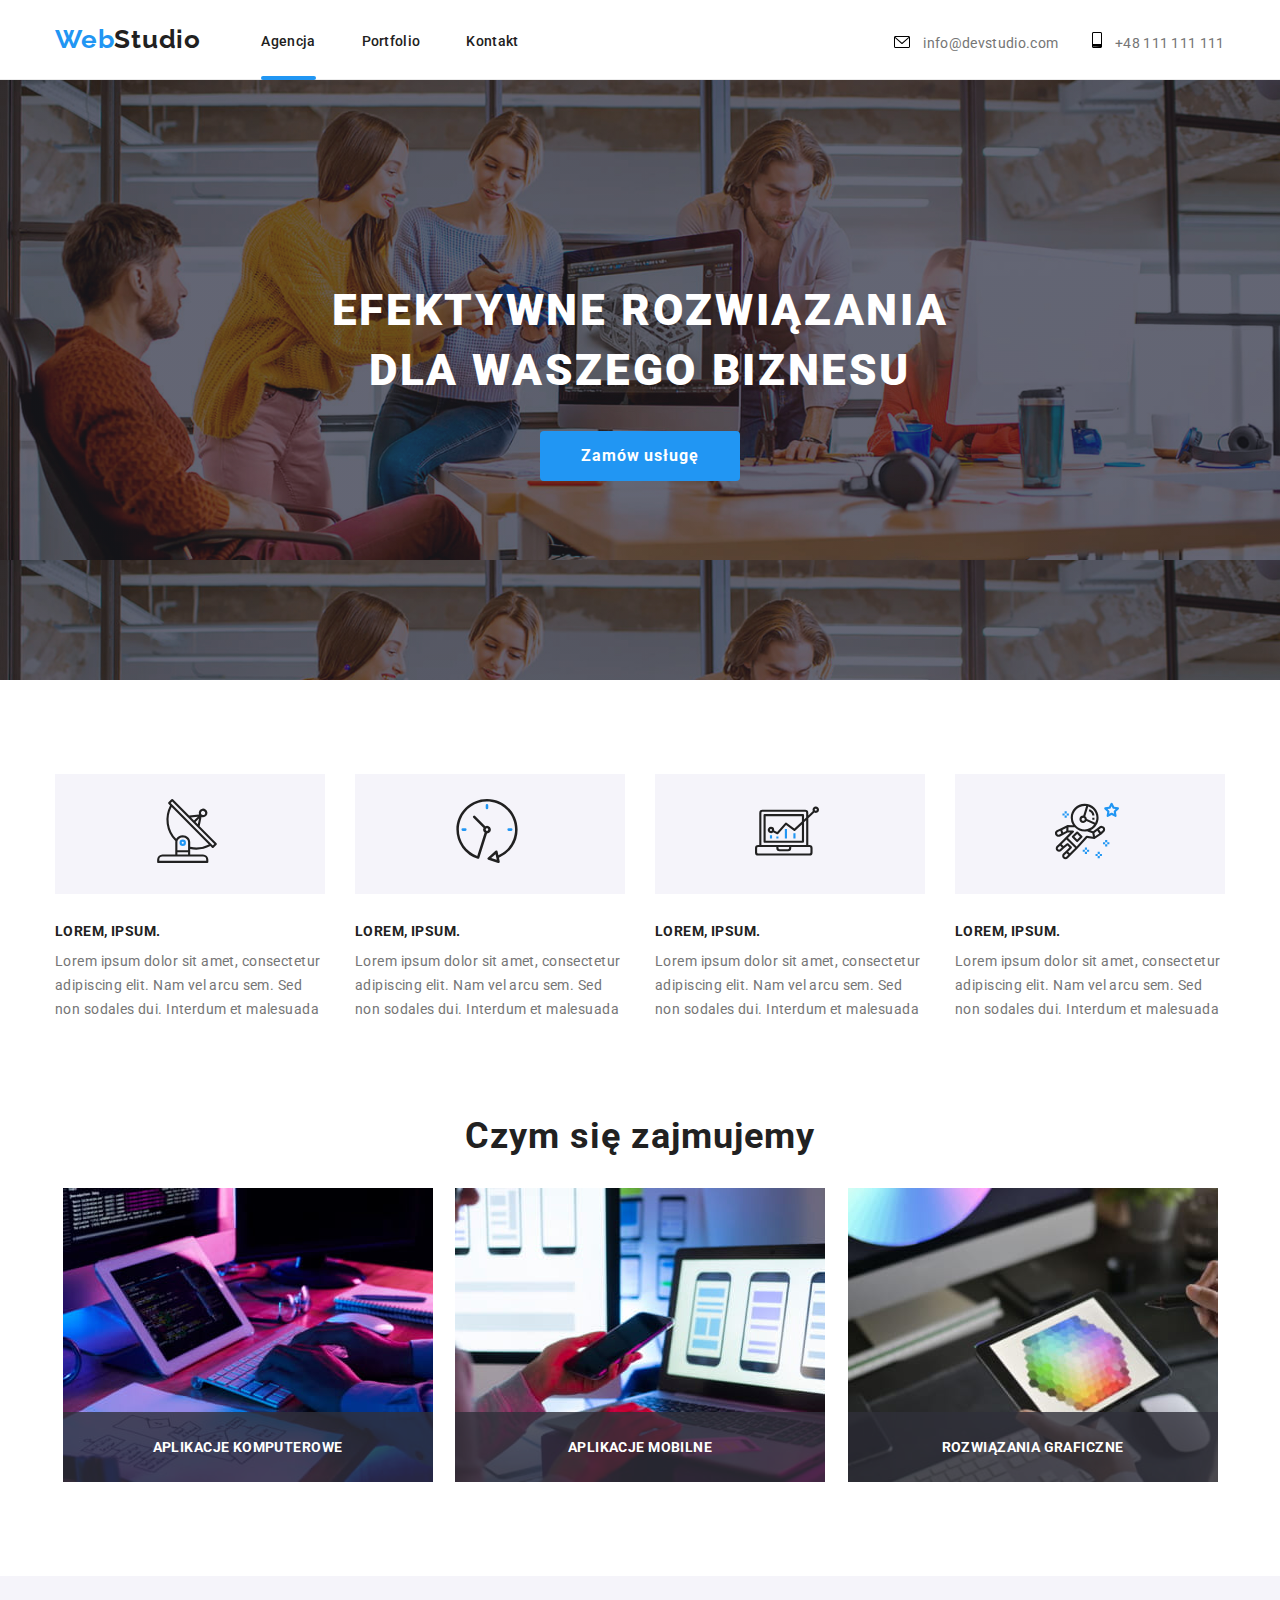
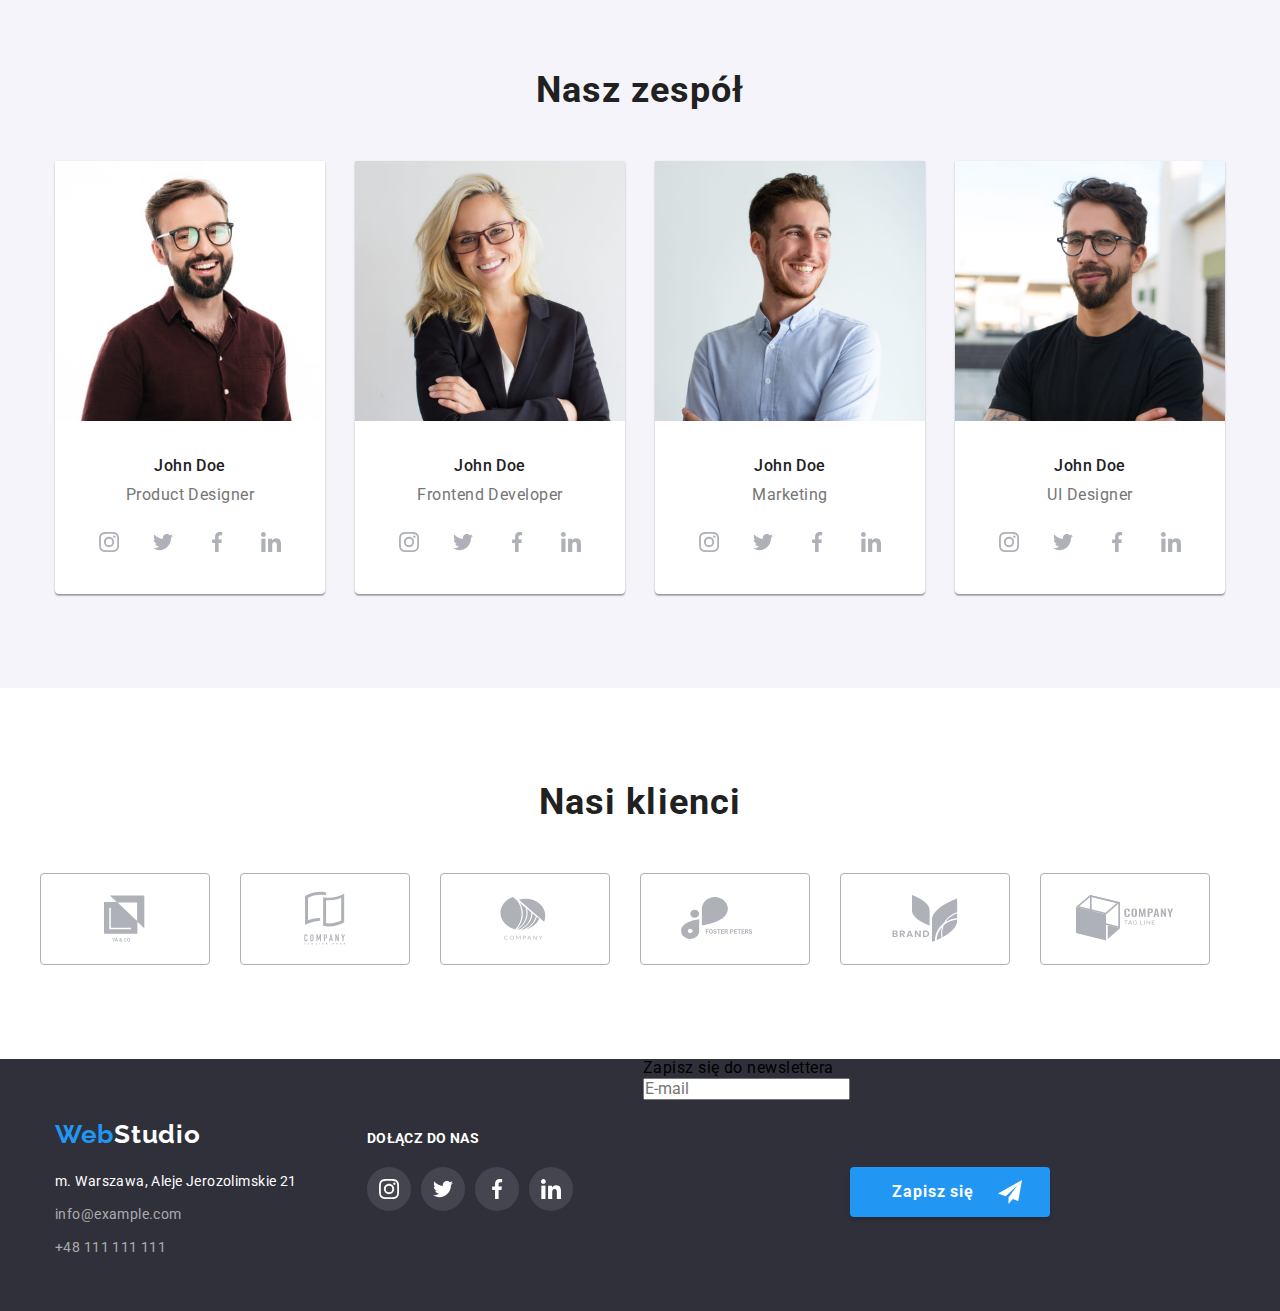
<file: index.html>
<!DOCTYPE html>
<html lang="pl">
	<head>
		<meta charset="UTF-8" />
		<meta http-equiv="X-UA-Compatible" content="IE=edge" />
		<meta name="viewport" content="width=device-width, initial-scale=1.0" />
		<title>WebStudio</title>
		<link rel="stylesheet" href="modern-normalize.css" />
		<link href="css/styles.css" type="text/css" rel="stylesheet" />
		<link rel="preconnect" href="https://fonts.googleapis.com" />
		<link rel="preconnect" href="https://fonts.gstatic.com" crossorigin />
		<link
			href="https://fonts.googleapis.com/css2?family=Raleway:wght@700&family=Roboto:wght@400;500;700;900&display=swap"
			rel="stylesheet"
		/>
	</head>

	<body>
		<header class="header-background">
			<div class="container container-nav">
				<h2 class="header-logo">
					<a class="header-logo-link" href="index.html" target="_self"
						><span class="web-header-logo-link">Web</span>Studio</a
					>
				</h2>
				<nav class="header-nav">
					<ul class="nav-list">
						<li>
							<a class="header-nav-link active-link" href="index.html"
								>Agencja</a
							>
						</li>
						<li>
							<a class="header-nav-link" href="portfolio.html" target="_self"
								>Portfolio</a
							>
						</li>
						<li><a class="header-nav-link" href="#">Kontakt</a></li>
					</ul>
				</nav>
				<div class="contact-background">
					<a class="header-mail" href="mailto:info@devstudio.com">
						<div class="icon">
							<svg class="icon-hover envelop-symbol" width="16" height="12">
								<use href="images/icons.svg#envelop"></use>
							</svg>
							info@devstudio.com
						</div>
					</a>

					<a class="header-phone" href="tel:+48111111111">
						<div class="icon">
							<svg class="icon-hover phone-symbol" width="10" height="16">
								<use href="images/icons.svg#phone-symbol"></use>
							</svg>
							+48 111 111 111
						</div>
					</a>
				</div>
			</div>
		</header>

		<main>
			<section class="solution-section">
				<div class="container">
					<h1 class="solution-header">
						EFEKTYWNE ROZWIĄZANIA DLA WASZEGO BIZNESU
					</h1>
					<button class="button-solution click" type="button" data-modal-open>
						Zamów usługę
					</button>
					<div class="is-hidden modal-backdrop" data-modal>
						<section class="modal-content">
							<svg class="modal-escape" data-modal-close>
								<use href="./images/icons.svg#modal-close-icon"></use>
							</svg>
							<h3 class="modal-header">
								Zostaw swoje dane w formularzu poniżej
							</h3>
							<form class="modal-form">
								<ul class="modal-list">
									<li class="modal-list-item">
										<label for="user-name-modal" class="modal-label">
											Imie</label
										>

										<input
											class="modal-input-color"
											id="user-name-modal"
											type="text"
											name="username"
										/>
										<svg class="modal-svg">
											<use href="images/icons.svg#modal-name"></use>
										</svg>
									</li>
									<li class="modal-list-item">
										<label for="phone-modal" class="modal-label">
											Telefon
										</label>
										<input
											class="modal-input-color"
											id="phone-modal"
											type="phone"
											name="phone"
										/>
										<svg class="modal-svg">
											<use href="images/icons.svg#modal-phone"></use>
										</svg>
									</li>
									<li class="modal-list-item">
										<label for="email-modal" class="modal-label"> Email</label>
										<input
											class="modal-input-color"
											id="email-modal"
											type="email"
											name="email"
										/>
										<svg class="modal-svg">
											<use href="images/icons.svg#modal-mail"></use>
										</svg>
									</li>
									<li class="modal-list-item">
										<label for="textarea-modal" class="modal-label">
											Komentarz</label
										>
										<textarea
											id="textarea-modal"
											class="modal-textarea modal-input-color"
											placeholder="Wpisz komentarz..."
											type="textarea"
											name="comment"
										></textarea>
									</li>
									<li>
										<div class="modal-label-checkbox">
											<div class="modal-label-checkbox-div"></div>
											<input
												class="checkbox"
												type="checkbox"
												name="agreement"
												value="agreement"
												id="agreement"
											/>
											<svg class="modal-tick">
											<use href="images/icons.svg#modal-tick"></use>
										</svg>

											<label for="agreement"
												>Oświadczam iż akceptuję
												<a href="#" class="modal-agreements-link">Regulamin</a>
												i
												<a href="#" class="modal-agreements-link"
													>Politykę Prywatności </a
												>.
											</label>
										</div>
									</li>
								</ul>

								<button class="modal-label-button" type="submit">Wyślij</button>
							</form>
						</section>
					</div>
				</div>
			</section>
			<div class="container">
				<section class="section">
					<ul class="service-list">
						<li class="service-list-item">
							<div class="service-logo">
								<svg class="service-symbol" width="70" height="70">
									<use href="images/icons.svg#antenna-symbol"></use>
								</svg>
							</div>
							<h3 class="service-header">Lorem, ipsum.</h3>
							<p class="service-description">
								Lorem ipsum dolor sit amet, consectetur adipiscing elit. Nam vel
								arcu sem. Sed non sodales dui. Interdum et malesuada
							</p>
						</li>
						<li class="service-list-item">
							<div class="service-logo">
								<svg class="service-symbol" width="70" height="70">
									<use href="images/icons.svg#clock-symbol"></use>
								</svg>
							</div>
							<h3 class="service-header">Lorem, ipsum.</h3>
							<p class="service-description">
								Lorem ipsum dolor sit amet, consectetur adipiscing elit. Nam vel
								arcu sem. Sed non sodales dui. Interdum et malesuada
							</p>
						</li>
						<li class="service-list-item">
							<div class="service-logo">
								<svg class="service-symbol" width="70" height="70">
									<use href="images/icons.svg#diagram-symbol"></use>
								</svg>
							</div>
							<h3 class="service-header">Lorem, ipsum.</h3>
							<p class="service-description">
								Lorem ipsum dolor sit amet, consectetur adipiscing elit. Nam vel
								arcu sem. Sed non sodales dui. Interdum et malesuada
							</p>
						</li>
						<li class="service-list-item">
							<div class="service-logo">
								<svg class="service-symbol" width="70" height="70">
									<use href="images/icons.svg#astronaut-symbol"></use>
								</svg>
							</div>
							<h3 class="service-header">Lorem, ipsum.</h3>
							<p class="service-description">
								Lorem ipsum dolor sit amet, consectetur adipiscing elit. Nam vel
								arcu sem. Sed non sodales dui. Interdum et malesuada
							</p>
						</li>
					</ul>

					<div class="container">
						<h2 class="specialize section-header">Czym się zajmujemy</h2>
						<ul class="specialize-list">
							<li>
								<div class="specialize-box relative">
									<img
										src="images/activities-comp.jpg"
										alt="Pisanie kodu"
										width="370"
										height="294"
									/>
									<div class="activities-description">
										<p class="activities-text">Aplikacje komputerowe</p>
									</div>
								</div>
							</li>
							<li>
								<div class="specialize-box relative">
									<img
										src="images/activities-phone.jpg"
										alt="Osoba projektująca interface iOS"
										width="370"
										height="294"
									/>
									<div class="activities-description">
										<p class="activities-text">Aplikacje mobilne</p>
									</div>
								</div>
							</li>
							<li>
								<div class="specialize-box relative">
									<img
										src="images/activities-rgb.jpg"
										alt="Paleta kolorów rgb"
										width="370"
										height="294"
									/>
									<div class="activities-description">
										<p class="activities-text">Rozwiązania graficzne</p>
									</div>
								</div>
							</li>
						</ul>
					</div>
				</section>
			</div>
			<div class="team-background">
				<div class="container">
					<section class="section">
						<h2 class="team section-header">Nasz zespół</h2>
						<ul class="team-list">
							<li>
								<figure>
									<img
										src="images/team-product-desiner.jpg"
										alt="Projektant produktów"
										width="270"
										height="260"
									/>
									<figcaption class="team-block">
										<h4 class="team-name-header">John Doe</h4>
										<p class="team-name-description">Product Designer</p>
										<div class="team-media-symbols">
											<ul class="team-icons-social">
												<li>
													<div class="team-icons-social-bg">
														<svg class="instagram-logo icons-social">
															<use
																href="images/icons.svg#instagram-symbol"
															></use>
														</svg>
													</div>
												</li>
												<li>
													<div class="team-icons-social-bg">
														<svg class="twitter-logo icons-social">
															<use href="images/icons.svg#twitter-symbol"></use>
														</svg>
													</div>
												</li>
												<li>
													<div class="team-icons-social-bg">
														<svg class="facebook-logo icons-social">
															<use
																href="images/icons.svg#facebook-symbol"
															></use>
														</svg>
													</div>
												</li>
												<li>
													<div class="team-icons-social-bg">
														<svg
															class="linked-logo icons-social"
															width="44"
															height="44"
														>
															<use
																href="images/icons.svg#linkedin-symbol"
															></use>
														</svg>
													</div>
												</li>
											</ul>
										</div>
									</figcaption>
								</figure>
							</li>
							<li>
								<figure>
									<img
										src="images/team-frontend-developer.jpg"
										alt="Programista frontend"
										width="270"
										height="260"
									/>
									<figcaption class="team-block">
										<h4 class="team-name-header">John Doe</h4>
										<p class="team-name-description">Frontend Developer</p>
										<div class="team-media-symbols">
											<ul class="team-icons-social">
												<li>
													<div class="team-icons-social-bg">
														<svg class="instagram-logo icons-social">
															<use
																href="images/icons.svg#instagram-symbol"
															></use>
														</svg>
													</div>
												</li>
												<li>
													<div class="team-icons-social-bg">
														<svg class="twitter-logo icons-social">
															<use href="images/icons.svg#twitter-symbol"></use>
														</svg>
													</div>
												</li>
												<li>
													<div class="team-icons-social-bg">
														<svg class="facebook-logo icons-social">
															<use
																href="images/icons.svg#facebook-symbol"
															></use>
														</svg>
													</div>
												</li>
												<li>
													<div class="team-icons-social-bg">
														<svg
															class="linked-logo icons-social"
															width="44"
															height="44"
														>
															<use
																href="images/icons.svg#linkedin-symbol"
															></use>
														</svg>
													</div>
												</li>
											</ul>
										</div>
									</figcaption>
								</figure>
							</li>
							<li>
								<figure>
									<img
										src="images/team-marketing.jpg"
										alt="Specjalista marketingu"
										width="270"
										height="260"
									/>
									<figcaption class="team-block">
										<h4 class="team-name-header">John Doe</h4>
										<p class="team-name-description">Marketing</p>
										<div class="team-media-symbols">
											<ul class="team-icons-social">
												<li>
													<div class="team-icons-social-bg">
														<svg class="instagram-logo icons-social">
															<use
																href="images/icons.svg#instagram-symbol"
															></use>
														</svg>
													</div>
												</li>
												<li>
													<div class="team-icons-social-bg">
														<svg class="twitter-logo icons-social">
															<use href="images/icons.svg#twitter-symbol"></use>
														</svg>
													</div>
												</li>
												<li>
													<div class="team-icons-social-bg">
														<svg class="facebook-logo icons-social">
															<use
																href="images/icons.svg#facebook-symbol"
															></use>
														</svg>
													</div>
												</li>
												<li>
													<div class="team-icons-social-bg">
														<svg
															class="linked-logo icons-social"
															width="44"
															height="44"
														>
															<use
																href="images/icons.svg#linkedin-symbol"
															></use>
														</svg>
													</div>
												</li>
											</ul>
										</div>
									</figcaption>
								</figure>
							</li>
							<li>
								<figure>
									<img
										src="images/team-ui-desiner.jpg"
										alt="Projektant Interfejsu"
										width="270"
										height="260"
									/>
									<figcaption class="team-block">
										<h4 class="team-name-header">John Doe</h4>
										<p class="team-name-description">UI Designer</p>
										<div class="team-media-symbols">
											<ul class="team-icons-social">
												<li>
													<div class="team-icons-social-bg">
														<svg class="instagram-logo icons-social">
															<use
																href="images/icons.svg#instagram-symbol"
															></use>
														</svg>
													</div>
												</li>
												<li>
													<div class="team-icons-social-bg">
														<svg class="twitter-logo icons-social">
															<use href="images/icons.svg#twitter-symbol"></use>
														</svg>
													</div>
												</li>
												<li>
													<div class="team-icons-social-bg">
														<svg class="facebook-logo icons-social">
															<use
																href="images/icons.svg#facebook-symbol"
															></use>
														</svg>
													</div>
												</li>
												<li>
													<div class="team-icons-social-bg">
														<svg
															class="linked-logo icons-social"
															width="44"
															height="44"
														>
															<use
																href="images/icons.svg#linkedin-symbol"
															></use>
														</svg>
													</div>
												</li>
											</ul>
										</div>
									</figcaption>
								</figure>
							</li>
						</ul>
					</section>
				</div>
			</div>

			<div class="container our-customers-background">
				<section class="section">
					<h2 class="section-header our-customers-header">Nasi klienci</h2>
					<ul class="our-customers-list">
						<li class="our-customers-block">
							<svg class="customers-logo-center">
								<use href="images/icons.svg#customers-logo-1"></use>
							</svg>
						</li>
						<li class="our-customers-block">
							<svg>
								<use href="images/icons.svg#customers-logo-2"></use>
							</svg>
						</li>
						<li class="our-customers-block">
							<svg>
								<use href="images/icons.svg#customers-logo-3"></use>
							</svg>
						</li>
						<li class="our-customers-block">
							<svg>
								<use href="images/icons.svg#customers-logo-4"></use>
							</svg>
						</li>
						<li class="our-customers-block">
							<svg>
								<use href="images/icons.svg#customers-logo-5"></use>
							</svg>
						</li>
						<li class="our-customers-block">
							<svg>
								<use href="images/icons.svg#customers-logo-6"></use>
							</svg>
						</li>
					</ul>
				</section>
			</div>
		</main>

		<footer>
			<div class="container flex footer-gap">
				<div>
					<h2 class="footer-logo footer-properties">
						<a class="footer-logo-link" href="#"
							><span class="web-footer-logo-link">Web</span
							><span class="studio-footer-logo-link">Studio</span></a
						>
					</h2>
					<address class="footer-properties">
						m. Warszawa, Aleje Jerozolimskie 21
					</address>
					<a
						href="mailto:info@example.com"
						class="footer-contact footer-properties"
						>info@example.com
					</a>
					<a
						href="tel:+48111111111"
						class="footer-contact footer-tel-contact footer-properties"
						>+48 111 111 111</a
					>
				</div>
				<div>
					<h3 class="join-footer-header service-header">Dołącz do nas</h3>
					<ul class="join-footer-list flex list-style-none">
						<li>
							<div class="team-icons-social-bg footer-social-bg">
								<svg class="icons-social footer-icons-color">
									<use href="images/icons.svg#instagram-symbol"></use>
								</svg>
							</div>
						</li>
						<li>
							<div class="team-icons-social-bg footer-social-bg">
								<svg class="icons-social footer-icons-color">
									<use href="images/icons.svg#twitter-symbol"></use>
								</svg>
							</div>
						</li>
						<li>
							<div class="team-icons-social-bg footer-social-bg">
								<svg class="icons-social footer-icons-color">
									<use href="images/icons.svg#facebook-symbol"></use>
								</svg>
							</div>
						</li>
						<li>
							<div class="team-icons-social-bg footer-social-bg">
								<svg class="icons-social footer-icons-color">
									<use href="images/icons.svg#linkedin-symbol"></use>
								</svg>
							</div>
						</li>
					</ul>
				</div>
				<form class="flex">
					<div>
						<p>Zapisz się do newslettera</p>
						<label>
							<input
								type="email"
								name="newsletter-email"
								placeholder="E-mail"
							/>
						</label>
					</div>

					<button class="footer-send-button" type="submit">
						<p class="footer-send-p">Zapisz się</p>
						<svg class="footer-send-icon">
							<use href="./images/icons.svg#send-icon"></use>
						</svg>
					</button>
				</form>
			</div>
		</footer>
		<script src="./js/modal.js"></script>
	</body>
</html>
</file>
<file: css/styles.css>
:root {
	--choose-color: #2196f3;
	--background-button-color: #f5f4fa;
	--button-color: #212121;
	--contact-color: #757575;
	--backgr-color: #fff;
	--text-color: #000;
	--rgba-opacity-color: rgba(255, 255, 255, 0.6);
	--footer-background-color: #2f303a;
	--color-border: #eee;
	--border-header: #ececec;
	--solution-shadow-background: #2f303a66;
	--service-symbol-bg: #f5f4fa;
	--border-customers: #afb1b8;
}

*,
*:before,
*:after {
	margin: 0;
	padding: 0;
}

h1,
h2,
h3,
h4,
h5,
h6 {
	margin: 0;
}

body {
	font-family: "Roboto", "Times New Roman", sans-serif;
	background-color: var(--backgr-color);
	color: var(--text-color);
	width: 100%;
	min-width: 1200px;
	max-width: 1600px;
}

.flex {
	display: flex;
}

.relative {
	position: relative;
}

.header-background {
	display: block;
	height: 80px;
	border-bottom: 1px solid var(--border-header);
}

.header-logo {
	margin-top: 24px;
	margin-bottom: 25px;
	letter-spacing: 0.03em;
}

.container-nav {
	height: 80px;
	display: flex;
	justify-content: space-around;
}

.header-nav {
	margin-left: 30px;
	padding-top: 32px;
	padding-bottom: 32px;
	letter-spacing: 0.02em;
}

.nav-list > li {
	list-style: none;
}

.nav-list {
	display: flex;
	gap: 46px;
	padding: 0;
	margin: 0;
}

.header-nav-link {
	position: relative;
}

.active-link::after {
	content: "";
	width: 100%;
	height: 4px;
	background-color: var(--choose-color);
	position: absolute;
	border-radius: 2px;
	top: 43px;
	left: 0px;
}

.header-nav-link:hover,
.header-mail:hover,
.header-phone:hover,
.header-nav-link:focus,
.header-mail:focus,
.header-phone:focus,
.footer-contact:hover,
.footer-contact:focus {
	color: var(--choose-color);
	text-decoration: none;
	transition-property: color;
	transition-duration: 250ms;
	transition-timing-function: cubic-bezier(0.4, 0, 0.2, 1);
}

.header-nav-link,
.header-logo-link {
	color: var(--button-color);
	text-decoration: none;
}

.header-mail,
.header-phone {
	color: var(--contact-color);
	text-decoration: none;
	line-height: 1.14;
	font-size: 14px;
}

.header-phone {
	margin-left: 30px;
}

.contact-background {
	padding-top: 32px;
	padding-bottom: 32px;
	margin-left: 345px;
	letter-spacing: 0.02em;
}

.footer-logo-link {
	text-decoration: none;
}

.aside-list-button:hover,
.aside-list-button:focus {
	background-color: var(--choose-color);
	box-shadow: 0px 3px 1px rgba(0, 0, 0, 0.1), 0px 1px 2px rgba(0, 0, 0, 0.08),
		0px 2px 2px rgba(0, 0, 0, 0.12);
	color: var(--background-button-color);
	transition-property: color, background-color, box-shadow;
	transition-duration: 250ms;
}

.icon {
	display: inline-block;
}

.envelop-symbol {
	margin-right: 10px;
}

.phone-symbol {
	margin-right: 10px;
}

.header-phone:focus,
.header-mail:focus {
	fill: var(--choose-color);
	transition-property: fill;
	transition-duration: 250ms;
}

.icon:hover {
	fill: var(--choose-color);
	transition-duration: 250ms;
	transition-property: fill;
}

.button-solution,
.aside-list-button {
	border: var(--background-button-color);
}

.is-hidden {
	opacity: 0;
	visibility: hidden;
	pointer-events: none;
}

.modal-backdrop {
	width: 100%;
	height: 100%;
	position: fixed;
	top: 0;
	left: 0;
	z-index: 200;
	background-color: #00000033;
	border: 1px;
	transition: opacity 500ms, visibility 500ms;
	transition-timing-function: cubic-bezier(0.4, 0, 0.2, 1);
}

.modal-content {
	position: absolute;
	width: 528px;
	height: 581px;
	border-radius: 4px;
	background-color: var(--backgr-color);
	box-shadow: 0px 2px 1px 0px #00000033, 0px 1px 1px 0px #00000024,
		0px 1px 3px 0px #0000001f;
	top: 50%;
	left: 50%;
	transform: translate(-50%, -50%);
}

.modal-escape {
	width: 31px;
	height: 31px;
	position: absolute;
	top: 8px;
	right: 8px;
}

.modal-header {
	text-align: center;
	padding-top: 40px;
	letter-spacing: 0.03em;
	line-height: 1.17;
	font-size: 20px;
}

.modal-list {
	display: flex;
	list-style: none;
	flex-wrap: wrap;
	justify-content: center;
	margin-top: 12px;
}


.modal-list > li > label {
	display: block;
}

.modal-label-checkbox-div {
	display: inline-block;
	border: 2px solid #000;
	width: 20px;
	height: 19px;
	border-radius: 3px;
}

.modal-label-checkbox:hover .modal-label-checkbox-div {
	border-color: #2196f3;
}

.checkbox {
	width: 20px;
	height: 19px;
	appearance: none;
	z-index: 100;
	border-radius: 4px;
}

.checkbox:checked + .modal-tick{
	background-color: #2196f3;

}


.modal-list > li  {
	font-size: 12px;
	line-height: 1.17;
	letter-spacing: 0.01em;
	color: var(--contact-color);
	width: 448px;
	padding-bottom: 10px;
	position: relative;
}

.modal-list > li:nth-child(4) {
	padding-bottom: 0;
}

.modal-list > li:nth-child(5) {
	padding-bottom: 0;
}

.modal-list > li > label {
	margin-bottom: 4px;
}

.modal-list > li > input {
	width: 448px;
	height: 40px;
	border: 1px solid #21212133;
	border-radius: 4px;
	padding-left: 42px;
	outline: none;
}



.modal-label-checkbox > label {
	margin-left: 8px;
	letter-spacing: 0.03em;
	line-height: 1.71;
	font-weight: 400;
	color: var(--contact-color);
	font-size: 14px;
}


.modal-textarea {
	width: 448px;
	height: 120px;
	resize: none;
	padding: 12px 16px;
	font-size: 12px;
	line-height: 1.71;
	letter-spacing: 0.01em;
	border: 1px solid #21212133;
	border-radius: 4px;
	outline: none;
}

.modal-label-checkbox {
	position: relative;
	display: flex;
	justify-content: center;
	margin-top: 20px;
}

.modal-label-checkbox > input {
	position: absolute;
	left: 10.5px;
	outline: none;
}

.modal-agreements-link {
	color: var(--choose-color);
}

.modal-svg {
	position: absolute;
	width: 18px;
	height: 18px;
	left: 13.5px;
	top: 29px;
}

.modal-tick {
	position: absolute;
	width: 17px;
	height: 16px;
	left: 12px;
	top: 1.5px;
	border-radius: 2px;
}

.modal-input-color:focus-within {
	border-color: #2196f3;
}

.modal-list-item:focus-within {
	fill: #2196f3;
}

.modal-label-button {
	margin-left: 164px;
	margin-right: 164px;
	margin-top: 30px;
	margin-bottom: 40px;
	width: 200px;
	height: 50px;
	border-radius: 4px;
	background-color: var(--choose-color);
	color: white;
	letter-spacing: 0.06em;
	line-height: 1.875;
	font-size: 16px;
	font-weight: 700;
	box-shadow: 0px 4px 4px 0px #00000026;
	border: none;
}

.solution-section {
	background-color: var(--footer-background-color);
	height: 600px;
	min-width: 1200px;
	display: block;
	background-image: linear-gradient(
			to right,
			var(--solution-shadow-background) 100%,
			var(--solution-shadow-background) 100%
		),
		url("../images/solution-background.jpg");
	background-size: contain;
}

.solution-header {
	font-weight: 900;
	font-size: 44px;
	line-height: 1.37;
	text-transform: uppercase;
	color: var(--backgr-color);
	width: 696px;
	margin-left: auto;
	margin-right: auto;
	text-align: center;
	padding-top: 200px;
	letter-spacing: 0.06em;
}

.button-solution {
	display: block;
	font-weight: 700;
	font-size: 16px;
	line-height: 1.875;
	color: var(--backgr-color);
	background-color: var(--choose-color);
	width: 200px;
	height: 50px;
	border-radius: 4px;
	padding: 0;
	margin-left: auto;
	margin-right: auto;
	margin-top: 30px;
	letter-spacing: 0.06em;
}

.service-logo {
	width: 270px;
	height: 120px;
	background-color: var(--service-symbol-bg);
	text-align: center;
}

.service-symbol {
	margin: 25px 0;
}

.service-header {
	color: var(--button-color);
	font-size: 14px;
	font-weight: 700;
	line-height: 1.14;
	text-transform: uppercase;
	letter-spacing: 0.03em;
	margin-top: 30px;
}

.service-list {
	padding-left: 15px;
	padding-right: 15px;
	gap: 30px;
	letter-spacing: 0.03em;
}

.service-description {
	color: var(--contact-color);
	font-size: 14px;
	line-height: 1.71;
	letter-spacing: 0.03em;
	margin-top: 10px;
}

.section {
	padding-top: 94px;
	padding-bottom: 94px;
}

.section-header {
	color: var(--button-color);
	font-weight: 700;
	font-size: 36px;
	line-height: 1.16;
	text-align: center;
	letter-spacing: 0.03em;
	margin-bottom: 30px;
}

.specialize-list {
	display: flex;
	justify-content: space-evenly;
}

.activities-description {
	position: absolute;
	bottom: 0;
	color: white;
	text-align: center;
	background-color: rgba(47, 48, 58, 0.8);
	width: 370px;
	height: 70px;
}

.activities-text {
	padding-top: 27px;
	padding-bottom: 27px;
	text-transform: uppercase;
	font-size: 14px;
	font-weight: 700;
	line-height: 1.17;
	letter-spacing: 0.03em;
}

.specialize-box {
	height: 294px;
}

.specialize {
	margin-top: 94px;
}

.team-media {
	margin-top: 16px;
}

.team-media > ul {
	display: flex;
}

.team-icons-social {
	display: flex;
	list-style: none;
	justify-content: center;
	gap: 10px;
}

.icons-social {
	width: 20px;
	height: 20px;
}

.team-media-symbols {
	padding-top: 16px;
}

.team-icons-social-bg {
	fill: var(--border-customers);
	display: flex;
	justify-content: center;
	align-items: center;
}

.team-icons-social-bg:hover,
.team-icons-social-bg:focus {
	background-color: var(--choose-color);
	fill: var(--backgr-color);
	transition-property: background-color, fill;
	transition-duration: 250ms;
}

.team-icons-social-bg {
	border-radius: 50%;
	width: 44px;
	height: 44px;
}

.team-background {
	background-color: var(--background-button-color);
}

.team-block {
	margin-top: 30px;
	text-align: center;
}

.team-name-header {
	color: var(--button-color);
	font-weight: 500;
	font-size: 16px;
	line-height: 1.187;
	margin-bottom: 10px;
}

.team-name-description {
	color: var(--contact-color);
	font-size: 16px;
	line-height: 1.187;
}

.aside-list,
.portfolio-list,
.specialize-list,
.team-list,
.service-list {
	list-style: none;
}

.team-list {
	display: flex;
	margin-top: 50px;
	justify-content: space-between;
	letter-spacing: 0.03em;
	padding-left: 15px;
	padding-right: 15px;
	gap: 30px;
}

.team-list > img {
	display: block;
}

.team-list > li {
	background-color: var(--backgr-color);
	border-radius: 0px 0px 4px 4px;
	padding-bottom: 30px;
	box-shadow: 0px 1px 3px rgba(0, 0, 0, 0.12), 0px 1px 1px rgba(0, 0, 0, 0.14),
		0px 2px 1px rgba(0, 0, 0, 0.2);
}

.team-media > ul {
	list-style: none;
}

.main-background {
	display: flex;
}
.container {
	width: 1200px;
	margin-left: auto;
	margin-right: auto;
}

.portfolio-list {
	display: flex;
	flex-wrap: wrap;
	gap: 30px;
	padding: 0;
	justify-content: center;
}

.portfolio-section {
	margin-top: 50px;
	margin-bottom: 94px;
}

.portfolio-list-container {
	margin: 0;
}

.portfolio-list-container-active {
	position: relative;
	overflow: hidden;
	height: 294px;
}

.portfolio-list-description-cover {
	position: absolute;
	width: 100%;
	height: 100%;
	color: #fff;
	font-family: "Roboto", sans-serif;
	font-weight: 400;
	top: 0;
	left: 0;
	transform: translateY(100%);
	transition: transform 250ms cubic-bezier(0.4, 0, 0.2, 1);
	text-align: left;
	font-size: 18px;
	letter-spacing: 0.03em;
	line-height: 1.56;
	padding: 49px 45px 49px 24px;
}

.portfolio-list-item:hover .portfolio-list-description-cover {
	transform: translateY(0);
	background-color: rgba(33, 150, 243, 0.9);
}

.portfolio-list-container > img {
	display: block;
}

.portfolio-list-item:hover {
	box-shadow: 0px 1px 1px rgba(0, 0, 0, 0.12), 0px 4px 4px rgba(0, 0, 0, 0.06),
		1px 4px 6px rgba(0, 0, 0, 0.16);
	transition-property: box-shadow;
	transition-duration: 250ms;
}

.aside-list {
	display: flex;
	gap: 8px;
	padding: 0;
	justify-content: center;
}

.aside-list-button {
	font-weight: 500;
	font-size: 16px;
	line-height: 1.625;
	border-radius: 4px;
	height: 38px;
	width: 121px;
	background-color: var(--background-button-color);
}

.aside-background {
	padding-top: 94px;
}

.click {
	cursor: pointer;
}

.our-customers-header {
	margin-bottom: 50px;
}

.our-customers-list {
	display: flex;
	gap: 30px;
}

.our-customers-list li {
	list-style: none;
	width: 170px;
	height: 92px;
	border: 1px solid var(--border-customers);
	border-radius: 4px;
}

.customers-logo-center {
	max-width: 106px;
	height: 60px;
}

.our-customers-block {
	display: flex;
	justify-content: center;
	padding: 14px 25px;
	fill: var(--border-customers);
}

.our-customers-block:hover {
	fill: var(--choose-color);
	border: 1px solid var(--choose-color);
	transition: fill, border;
	transition-duration: 250ms;
}

.header-logo-link,
.footer-logo-link {
	font-family: "Raleway", sans-serif;
	font-size: 26px;
	font-weight: 700;
	line-height: 1.19;
}

.header-nav-link {
	font-weight: 500;
	line-height: 1.14;
	font-size: 14px;
}

.web-header-logo-link,
.web-footer-logo-link {
	color: var(--choose-color);
}

.studio-footer-logo-link {
	color: var(--backgr-color);
}

address {
	color: var(--backgr-color);
	font-size: 14px;
	line-height: 1.7;
	margin-top: 20px;
	font-style: normal;
}

.footer-contact {
	color: var(--rgba-opacity-color);
	line-height: 1.7;
	font-size: 14px;
	display: block;
	width: 231px;
	margin-top: 9px;
	text-decoration: none;
}

.footer-tel-contact {
	text-decoration: none;
}

footer {
	background-color: var(--footer-background-color);
	height: 252px;
	letter-spacing: 0.03em;
}

.join-footer-header {
	color: var(--backgr-color);
	margin-top: 72px;
}

.join-footer-list {
	margin-top: 20px;
	gap: 10px;
}

.footer-social-bg {
	background-color: rgba(100%, 100%, 100%, 10%);
}

.footer-gap {
	gap: 70px;
}

.footer-icons-color {
	fill: var(--backgr-color);
}

.list-style-none {
	list-style: none;
}

.portfolio-list-header {
	font-weight: 700;
	font-size: 18px;
	line-height: 2;
	color: var(--button-color);
	letter-spacing: 0.06em;
}

.portfolio-list-description {
	font-size: 16px;
	line-height: 1.875;
	color: var(--contact-color);
	letter-spacing: 0.03em;
	padding-top: 4px;
}

.portfolio-section-description {
	border-bottom: 1px solid var(--color-border);
	border-left: 1px solid var(--color-border);
	border-right: 1px solid var(--color-border);
	width: 370px;
	padding-left: 24px;
	padding-bottom: 20px;
	padding-top: 20px;
}

.portfolio-list-container img {
	width: 370px;
	height: 294px;
}

.footer-properties {
	margin-left: 15px;
	letter-spacing: 0.03em;
}

.footer-logo {
	margin-top: 0;
	margin-bottom: 0;
	padding-top: 60px;
	text-decoration: none;
}

.service-list {
	display: flex;
}

.footer-send-button {
	position: relative;
	display: flex;
	margin-top: 108px;
	width: 200px;
	height: 50px;
	background-color: var(--choose-color);
	border-radius: 4px;
	box-shadow: 0px 4px 4px 0px #00000026;
	padding-left: 42px;
	padding-bottom: 10px;
	padding-top: 10px;
	color: var(--backgr-color);
	border: none;
}

.footer-send-p {
	display: inline-block;
	font-weight: 700;
	font-size: 16px;
	line-height: 1.875;
	letter-spacing: 0.06em;
}

.footer-send-icon {
	width: 24px;
	height: 24px;
	position: absolute;
	top: 13px;
	left: 148px;
}
</file>
